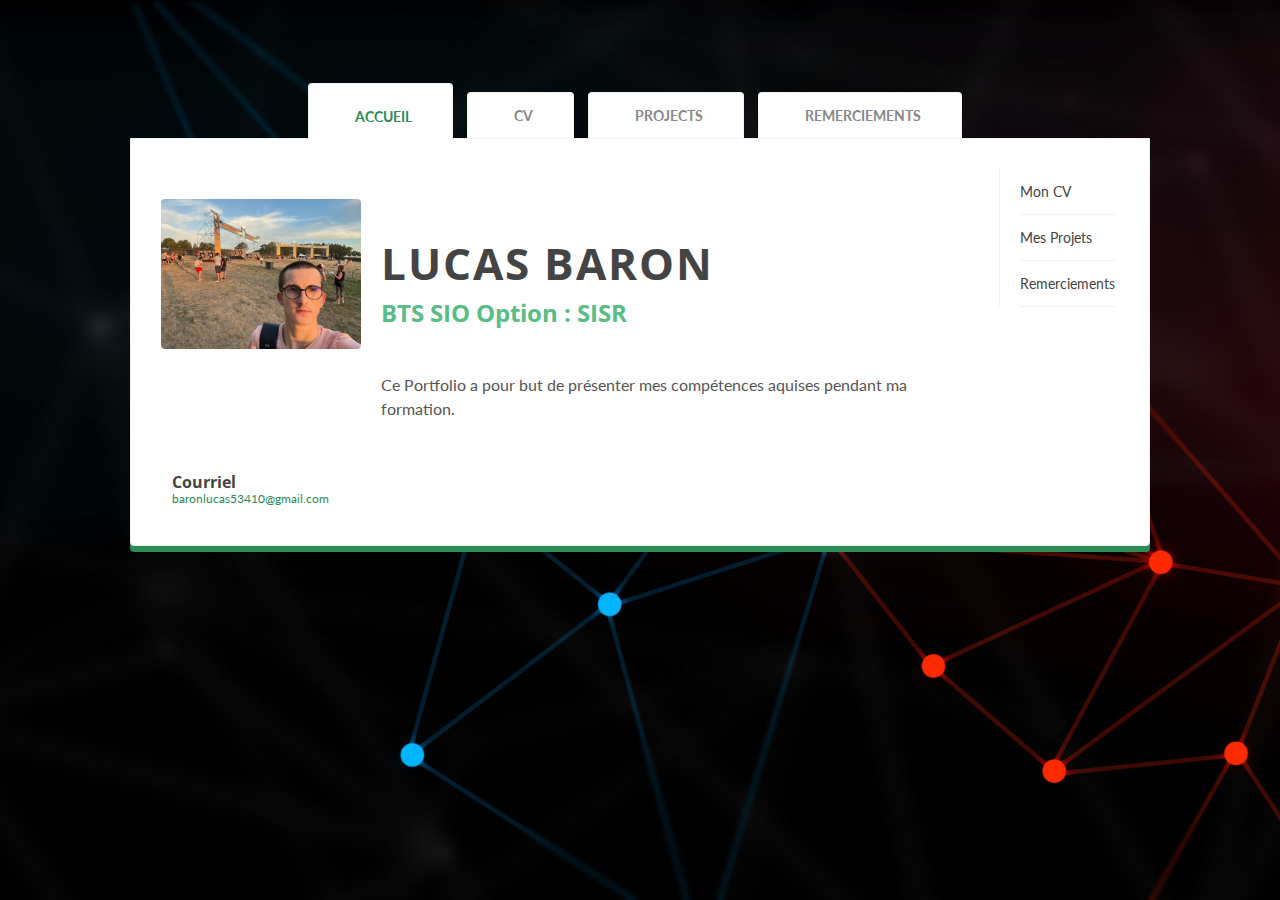
<file: index.html>
<!DOCTYPE html>
<html class="no-js">

<head>
    <!-- Add Your Title -->
    <title> LBaron portfolio </title>

    <!-- All Meta Tags -->
    <meta charset="utf-8">
    <meta http-equiv="X-UA-Compatible" content="IE=edge,chrome=1">
    <meta name="description" content="">
    <meta name="viewport" content="width=device-width">

    <!-- All Link tags -->
    <link rel='shortcut icon' type='image/x-icon' href='favicon.ico' />
    <link rel="apple-touch-icon-precomposed" href="apple-touch-icon-precomposed.png">
    <link rel="apple-touch-icon-precomposed" href="apple-touch-icon-72x72-precomposed.png">
    <link rel="apple-touch-icon-precomposed" href="apple-touch-icon-114x114-precomposed.png">
    <link rel="apple-touch-icon-precomposed" href="apple-touch-icon-144x144-precomposed.png">
    <link href='https://fonts.googleapis.com/css?family=Sofia' rel='stylesheet'>
    <link href='https://fonts.googleapis.com/css?family=Amaranth' rel='stylesheet'>
    <link rel="stylesheet" href="css/normalize.min.css">
    <link rel="stylesheet" href="css/main.css">

    <!-- All script tags -->
    <script>
        document.write('<script src="js/vendor/jquery-1.10.1.min.js"><\/script>')
    </script>
    <script src="js/vendor/jquery.hashchange.min.js"></script>
    <script src="js/vendor/jquery.easytabs.min.js"></script>
    <script src="js/main.js"></script>


</head>

<!-- Start of Body Tag -->

<body class="bg-fixed bg-1">
    <div class="main-container">
        <div class="main wrapper clearfix">

            <!-- Header Start -->
            <header id="header">
                <div id="logo">
                    <h6>
                        CV / défilement des pages / Remerciements
                    </h6>
                    <h4>
                        Tag1 / Tag2
                    </h4>
                </div>
            </header>

            <!-- Text "hello world" -->
            <header id="header">
                <div id="helloworld">
                    <h1>
                        portfolio
                    </h1>
                </div>
            </header>

            <!-- Main Tab Container -->
            <div id="tab-container" class="tab-container">

                <!-- Tab List -->
                <ul class='etabs'>

                    <li class='tab' id="tab-about">
                        <a href="#about">
                            <i class="icon-user"></i>
                            <span>
                Accueil
              </span>
                        </a>
                    </li>

                    <li class='tab'>
                        <a href="#resume">
                            <i class="icon-file-text"></i>
                            <span>
                CV
              </span>
                        </a>
                    </li>

                    <li class='tab'>
                        <a href="#portfolio">
                            <i class="icon-heart"></i>
                            <span>
                Projects
              </span>
                        </a>
                    </li>

                    <li class='tab'>
                        <a href="#contact">
                            <i class="icon-envelope"></i>
                            <span>
                Remerciements
              </span>
                        </a>
                    </li>

                </ul>
                <!-- End Tab List -->

                <!-- ----------------------------------------------------------------------------------- -->
                <!-- Code for differents Tabs strat from here. -->
                <div id="tab-data-wrap">

                    <!-- About Tab Data -->
                    <div id="about">
                        <section class="clearfix">
                            <div class="g2">
                                <div class="photo">
                                    <img src="./images/pp.jpg" alt="Your alt text">
                                </div>
                                <div class="info">
                                    <h2>
                                        <p></p>
                                        Lucas BARON
                                    </h2>
                                    <h4>
                                        BTS SIO Option : SISR
                                    </h4>
                                    <p>
                                        Ce Portfolio a pour but de présenter mes compétences aquises pendant ma formation.
                                    </p>
                                    </p>
                                </div>
                            </div>

                            <div class="g1">
                                <div class="main-links sidebar">
                                    <ul>
                                        <li>
                                            <a href="#resume">
                        Mon CV
                      </a>
                                        </li>
                                        <li>
                                            <a href="#portfolio">
                        Mes Projets
                      </a>
                                        </li>
                                        <li>
                                            <a href="#contact">
                        Remerciements
                      </a>
                                        </li>
                                    </ul>
                                </div>
                            </div>
                            <div class="break">
                            </div>
                            <div class="contact-info">
                                <div class="g1">
                                    <div class="item-box clearfix">
                                        <i class="icon-envelope"></i>
                                        <div class="item-data">
                                            <h3>
                                                <a href="mailto:baronlucas53410@gmail.com">
                          Courriel
                        </a>
                                            </h3>
                                            <p>
                                                baronlucas53410@gmail.com
                                            </p>
                                        </div>
                                    </div>
                                </div>
                                <div class="g1">

                                </div>
                        </section>
                        </div>
                        <!-- End About Tab Data -->
                        <!-- ----------------------------------------------------------------------------------- -->
                        <!-- skills Tab Data -->
                        <div id="resume">
                            <section class="clearfix">
                                <div class="g2">

                                    <img src="./images/LUCAS BARON.png" alt="project image">

                                </div>
                            </section>
                        </div>

                        <!-- End skills Tab Data -->
                        <!-- ----------------------------------------------------------------------------------- -->
                        <!-- Projects Tab Data -->
                        <div id="portfolio">
                            <section class="clearfix">
                                <div class="project-section">
                                    <div class="project-container">
                                        <div class="project-img-container" onclick="document.getElementById('modal-wrapper').style.display='block'">
                                            <img src="./images/p1.jpg" alt="project image">
                                        </div>
                                        <p class="project-title">P1</p>
                                    </div>
                                    <div class="project-container">
                                        <div class="project-img-container" onclick="document.getElementById('modal-wrapper').style.display='block'">
                                            <img src="./images/p2.png" alt="project image">
                                        </div>
                                        <p class="project-title">P2</p>
                                    </div>
                                    <div class="project-container">
                                        <div class="project-img-container" onclick="document.getElementById('modal-wrapper').style.display='block'">
                                            <img src="./images/floor.jpg" alt="project image">
                                        </div>
                                        <p class="project-title">P3</p>
                                    </div>
                                    <div class="project-container">
                                        <div class="project-img-container" onclick="document.getElementById('modal-wrapper').style.display='block'">
                                            <img src="./images/floor.jpg" alt="project image">
                                        </div>
                                        <p class="project-title">P4</p>
                                    </div>
                                    <div class="project-container">
                                        <div class="project-img-container" onclick="document.getElementById('modal-wrapper').style.display='block'">
                                            <img src="./images/floor.jpg" alt="project image">
                                        </div>
                                        <p class="project-title">P5</p>
                                    </div>
                                    <div class="project-container">
                                        <div class="project-img-container" onclick="document.getElementById('modal-wrapper').style.display='block'">
                                            <img src="./images/floor.jpg" alt="project image">
                                        </div>
                                        <p class="project-title">P6</p>
                                    </div>


                                </div>
                                <div id="modal-wrapper" class="modal">

                                    <form class="modal-content animate">

                                        <div class="imgcontainer">
                                            <span onclick="document.getElementById('modal-wrapper').style.display='none'" class="close" title="Close PopUp">&times;</span>
                                            <img src="images/floor.jpg" alt="project" class="avatar">
                                            <h1 class="project_details" style="text-align:center">Project Details</h1>
                                        </div>

                                        <div class="container">
                                            <input type="text" placeholder="Project Name" name="uname" readonly>
                                            <textarea class="project_description" rows="3" placeholder="Project Description" readonly></textarea>
                                            <input type="url" placeholder="Project Link" readonly>
                                            <input type="text" placeholder="Languages used" readonly>
                                            <button class="project_submit" type="submit">Submit</button>
                                        </div>

                                    </form>

                                </div>
                            </section>
                        </div>
                        <!-- End Projects tab -->
                        <!-- ----------------------------------------------------------------------------------- -->
                        <!-- Contact Tab Data -->
                        <div id="contact">
                            <section class="clearfix">
                                <div class="g1">
                                    <div class="sny-icon-box">
                                        <div class="sny-icon">
                                            <i class="icon-globe"></i>
                                        </div>

                                    </div>
                                </div>
                                <div class="g1">
                                    <div class="sny-icon-box">
                                        <div class="sny-icon">
                                            <i class="icon-phone"></i>
                                        </div>
                                        <div class="sny-icon-content">
                                            <h4>
                                                Je remercie
                                            </h4>
                                            <p>
                                                <br />Arnaud BOUTFOL (Manager Informatique)<br />l'Equipe pédagigique de l'IIA
                                            </p>
                                        </div>
                                    </div>
                                </div>
                                <div class="g1">
                                    <div class="sny-icon-box">
                                        <div class="sny-icon">
                                            <i class="icon-user"></i>
                                        </div>

                                    </div>
                                </div>
                                <div class="break"></div>
                            </section>
                        </div>
                        <!-- End Contact Data -->
                        <!-- ----------------------------------------------------------------------------------- -->
                    </div>
                </div>
</body>

</html>
</file>
<file: css/main.css>
@import url(http://fonts.googleapis.com/css?family=Open+Sans:400,700);
@import url(http://fonts.googleapis.com/css?family=Lato:400,700);
*,
*:before,
*:after {
    -moz-box-sizing: border-box;
    -webkit-box-sizing: border-box;
    box-sizing: border-box;
    margin: 0;
    padding: 0;
}


/* HTML5 DECLARATIONS */

article,
aside,
details,
figcaption,
figure,
footer,
header,
hgroup,
menu,
nav,
section,
dialog {
    display: block
}

audio[controls],
canvas,
video {
    display: inline-block;
    *display: inline;
    zoom: 1
}


/* BASE */

html {
    height: 100%;
    font-size: 100%;
    overflow-y: scroll;
    -webkit-text-size-adjust: 100%
}


/* Force scrollbar in non-IE and Remove iOS text size adjust without disabling user zoom */

body {
    margin: 0;
    min-height: 100%;
    -webkit-font-smoothing: antialiased;
    text-rendering: optimizeLegibility;
    color: #666
}


/* Improve default text rendering, handling of kerning pairs and ligatures */


/* DEFAULT FONT SETTINGS */


/* 16px base font size with 150% (24px) friendly, unitless line height and margin for vertical rhythm */


/* Font-size percentage is based on 16px browser default size */

body,
button,
input,
select,
textarea {
    font: 100% 'Lato', sans-serif;
    *font-size: 1em;
    color: #555
}


/* IE7 and older can't resize px based text */

p,
blockquote,
q,
pre,
address,
hr,
code,
samp,
dl,
ol,
ul,
form,
table,
fieldset,
menu,
img {
    margin: 0 0 1.5em;
    padding: 0
}


/* TYPOGRAPHY */


/* Composed to a scale of 12px, 14px, 16px, 18px, 21px, 24px, 36px, 48px, 60px and 72px */

h1,
h2,
h3,
h4,
h5,
h6 {
    font-family: 'Open Sans', sans-serif;
    color: #444;
}

h1 {
    margin: 0;
    font-size: 4.75em;
    line-height: 1.2em;
    margin-bottom: 0.4em
}


/* 60px / 72px */

h2 {
    margin: 0;
    font-size: 2.75em;
    line-height: 1.3em;
    margin-bottom: 0.5em
}


/* 48px / 48px */

h3 {
    margin: 0;
    font-size: 2.25em;
    line-height: 1.3333333333333333333333333333333em;
    margin-bottom: 0.6667em
}


/* 36px / 48px */

h4 {
    margin: 0;
    font-size: 1.5em;
    line-height: 1em;
    margin-bottom: 1em
}


/* 24px / 24px */

h5 {
    margin: 0;
    font-size: 1.3125em;
    line-height: 1.1428571428571428571428571428571em;
    margin-bottom: 1.1428571428571428571428571428571em
}


/* 21px / 24px */

h6 {
    margin: 0;
    font-size: 2.75em;
    line-height: 1.2em;
    margin-bottom: 0.4em
}


/* 18px / 24px */

h7 {
    margin: 0;
    font-size: 0.5em;
    line-height: 1.3em;
    margin-bottom: 0.5em
}

p,
ul,
blockquote,
pre,
th,
label {
    margin: 0;
    font-size: 1em;
    line-height: 1.5em;
    margin-bottom: 1.5em
}


/* 16px / 24px */

small,
p.small {
    margin: 0;
    font-size: 0.875em;
    line-height: 1.7142857142857142857142857142857em;
    margin-bottom: 1.7142857142857142857142857142857em
}


/* 14px / 24px */


/* CODE */

pre {
    white-space: pre;
    white-space: pre-wrap;
    word-wrap: break-word
}


/* Allow line wrapping of 'pre' */

pre,
code,
kbd,
samp {
    font-size: 1em;
    line-height: 1.5em;
    margin-bottom: 1.5em;
    font-family: Menlo, Consolas, 'DejaVu Sans Mono', Monaco, monospace
}


/* TABLES */

table {
    border-collapse: collapse;
    border-spacing: 0;
    margin-bottom: 1.5em;
    display: flex;
    margin-left: 105px;
}

th {
    text-align: left
}

th {
    padding: 800px;
    border-bottom: 0 solid #333
}


/* FORMS */

form {
    margin: 0
}

fieldset {
    border: 0;
    padding: 0
}

textarea {
    overflow: auto;
    vertical-align: top
}

legend {
    *margin-left: -.75em
}

button,
input,
select,
textarea {
    vertical-align: baseline;
    *vertical-align: middle
}


/* IE7 and older */

button,
input {
    line-height: normal;
    *overflow: visible
}

button,
input[type="button"],
input[type="reset"],
input[type="submit"] {
    cursor: pointer;
    -webkit-appearance: button
}

input[type="checkbox"],
input[type="radio"] {
    box-sizing: border-box
}

input[type="search"] {
    -webkit-appearance: textfield;
    -moz-box-sizing: content-box;
    -webkit-box-sizing: content-box;
    box-sizing: content-box
}

input[type="search"]::-webkit-search-decoration {
    -webkit-appearance: none
}

button::-moz-focus-inner,
input::-moz-focus-inner {
    border: 0;
    padding: 0
}


/* QUOTES */

blockquote,
q {
    quotes: none
}

blockquote:before,
blockquote:after,
q:before,
q:after {
    content: '';
    content: none
}

blockquote,
q,
cite {
    font-style: italic
}

blockquote {
    padding-left: 1.5em;
    border-left: 3px solid #ccc
}

blockquote>p {
    padding: 0
}


/* LISTS */

ul,
ol {
    list-style-position: inside;
    padding: 0
}

li ul,
li ol {
    margin: 0 1.5em
}

dl dd {
    margin-left: 1.5em
}

dt {
    font-family: Futura, "Century Gothic", AppleGothic, sans-serif
}


/* HYPERLINKS */

a {
    text-decoration: none;
    color: #444;
    -webkit-transition: color 0.1s linear, border 0.1s linear, opacity 0.1s linear, background-color 0.1s linear;
    -moz-transition: color 0.1s linear, border 0.1s linear, opacity 0.1s linear, background-color 0.1s linear;
    -ms-transition: color 0.1s linear, border 0.1s linear, opacity 0.1s linear, background-color 0.1s linear;
    -o-transition: color 0.1s linear, border 0.1s linear, opacity 0.1s linear, background-color 0.1s linear;
    transition: color 0.1s linear, border 0.1s linear, opacity 0.1s linear, background-color 0.1s linear;
}

a:hover,
a:focus,
a:active {
    text-decoration: none;
    border: none;
    color: #2E8B57;
}


/* MEDIA */

figure {
    margin: 0
}

img,
object,
embed,
video {
    max-width: 100%;
    _width: 100%
}


/* Fluid images */

img {
    border: 0;
    -ms-interpolation-mode: bicubic
}


/* Improve IE's resizing of images */

svg:not(:root) {
    overflow: hidden
}


/* Correct IE9 overflow */


/* ABBREVIATION */

abbr[title],
dfn[title] {
    border-bottom: 1px dotted #333;
    cursor: help
}


/* MARKED/INSERTED/DELETED AND SELECTED TEXT */

ins,
mark {
    text-decoration: none
}

mark {
    background: #c47529
}

ins {
    background: #d49855
}

del {
    text-decoration: line-through
}

::-moz-selection {
    background: #2E8B57;
    color: #fff;
    text-shadow: none
}


/* selected text */

::selection {
    background: #2E8B57;
    color: #fff;
    text-shadow: none
}


/* selected text */


/* OTHERS */

strong,
b,
dt {
    font-weight: bold
}

dfn {
    font-style: italic
}

var,
address {
    font-style: normal
}

sub,
sup {
    font-size: 75%;
    line-height: 0;
    position: relative;
    vertical-align: baseline
}


/* Position 'sub' and 'sup' without affecting line-height */

sup {
    top: -0.5em
}


/* Move superscripted text up */

sub {
    bottom: -0.25em
}


/* Move subscripted text down */

span.amp {
    font-family: Adobe Caslon Pro, Baskerville, "Goudy Old Style", "Palatino", "Palatino Linotype", "Book Antiqua", Georgia, "Times New Roman", Times, serif;
    font-style: italic;
    font-size: 110%;
    line-height: 0;
    position: relative;
    vertical-align: baseline
}


/* Best available ampersand */


/* MICRO CLEARFIX HACK */

.cf:before,
.cf:after {
    content: "";
    display: table
}


/* For modern browsers */

.cf:after {
    clear: both
}

.cf {
    zoom: 1
}


/* For IE 6/7 (trigger hasLayout) */


/* DEFAULT MOBILE STYLE */

body {
    width: 92%;
    margin: 0 auto
}


/* Center page without wrapper */


/* column grid */

.g1,
.g2,
.g3 {
    display: block;
    position: relative;
    margin-left: 1%;
    margin-right: 1%
}


/* 1 column grid */

.g1,
.g2,
.g3 {
    width: 98.0%
}


/* Wrapper */

.main {
    padding-top: 50px;
    max-width: 1020px;
}

.wrapper {
    margin: 0 auto;
    flex-wrap: wrap;
}


/* Utility */

.chromeframe {
    margin: 0.2em 0;
    background: #ccc;
    color: #000;
    padding: 0.2em 0;
}

.clear {
    clear: both;
}

.bg-fixed {
    background-repeat: no-repeat;
    background-attachment: fixed;
    background-position: center center;
    -webkit-background-size: cover;
    -moz-background-size: cover;
    -o-background-size: cover;
    background-size: cover;
}

.clearfix:after {
    content: ".";
    visibility: hidden;
    display: block;
    height: 0;
    clear: both;
}

.no-list {
    margin: 0px;
    padding: 0px;
    list-style: none;
}

.break {
    padding-bottom: 1em;
    clear: both;
}


/* Backgrounds */

.bg-1 {
    background-image: url('../images/floor.jpg');
}


/* Header */

#header {
    margin-bottom: 2em;
}

#header #logo {
    text-align: center;
    display: none;
}

#header #helloworld {
    text-align: center;
    display: none;
}

#header h4 {
    margin-bottom: 0px;
}

#header .visible {
    opacity: 1;
}


/* Tabs */

.etabs {
    margin: 0;
    padding: 0px;
    text-align: center;
}

.etabs li span {
    display: none;
}

#tab-data-wrap {
    padding: 30px 20px;
    background: #fff;
    border: 1px solid #f1f1f1;
    box-shadow: 0px 6px #2E8B57;
    border-radius: 0px 0px 4px 4px;
}

.tab {
    display: inline-block;
    zoom: 1;
    *display: inline;
    background: #fff;
    border: solid 1px #f1f1f1;
    border-bottom: 0px;
    border-radius: 4px 4px 0 0;
    -moz-border-radius: 4px 4px 0 0;
    -webkit-border-radius: 4px 4px 0 0;
    margin-right: 10px;
}

.tab a {
    font-weight: bold;
    text-transform: uppercase;
    font-size: 14px;
    display: block;
    padding: 2px 10px;
    outline: none;
    color: #888;
    text-decoration: none;
}

.tab a:hover {
    text-decoration: none;
}

.tab.active {
    background: #fff;
    position: relative;
    top: 1px;
    border-color: #f1f1f1;
    border-bottom: none;
}

.tab a.active {
    padding-top: 10px;
    color: #2E8B57;
}

.tab a i {
    font-size: 16px;
    margin-right: 0px;
}


/* Photo */

.photo {
    float: left;
    height: 200px;
    width: 200px;
    margin-right: 20px;
    margin-top: 30px;
    overflow: hidden;
}

.photo img {
    -webkit-border-radius: 4px;
    -moz-border-radius: 4px;
    border-radius: 4px;
    width: 100%;
}

.info h1,
#header h1 {
    text-transform: uppercase;
    letter-spacing: 2px;
    margin-bottom: .3em;
    color: #fff;
}

.info h2,
#header h2 {
    text-transform: uppercase;
    letter-spacing: 2px;
    margin-bottom: .2em;
    margin-top: 0.5em;
}

.info h4,
#header h4 {
    color: #59BD85;
    margin-bottom: 2em;
}

.info h6,
#header h6 {
    text-transform: uppercase;
    letter-spacing: 2px;
    margin-bottom: .3em;
    color: #fff;
}

.info h7,
#header h7 {
    text-transform: uppercase;
    letter-spacing: 2px;
    margin-bottom: .2em;
    margin-top: 0.5em;
    color: #fff;
}


/* Contact */

.main-links ul {
    list-style: none outside none;
    margin: 0;
    padding: 0;
}

.main-links ul li {
    border-bottom: 1px solid #F1F1F1;
    padding: 10px 0;
}

.main-links ul li a {
    font-size: 14px;
}


/* Icon Styling */

.contact-info i {
    color: #333;
    font-size: 46px;
}


/* Item Box */

.item-box {
    padding: 6px 6px 6px 10px;
    border: 1px solid #fff;
    -webkit-border-radius: 4px;
    -moz-border-radius: 4px;
    border-radius: 4px;
}

.item-box i {
    float: left;
    margin-right: 12px;
}

.item-box .item-data {
    margin-top: 6px;
}

.item-box .item-data h3 {
    line-height: 1em;
    margin: 3px 0px 0px 0px;
    font-size: 1em;
}

.item-box .item-data p {
    margin: 0px;
    font-size: 12px;
    color: #2E8B57;
    text-decoration-style: bold;
}


/* WorkExperience */

.work li {
    border-bottom: 1px solid #f1f1f1;
    margin-bottom: 2em;
}

.work li span {
    float: right;
}

.work li h5 {
    float: left;
}

.work li p {
    clear: both;
}


/* Portfolio */

.image {
    position: relative;
}

.image img {
    margin: 0px;
    width: 100%;
}

.image-overlay {
    position: absolute;
    z-index: 5;
    top: 0;
    overflow: hidden;
    width: 100%;
    height: 99%;
    background-color: rgba(231, 76, 60, .6);
    text-align: center;
    opacity: 0;
    filter: alpha(opacity=0);
    -webkit-transition: all 450ms ease-out 0s;
    -moz-transition: all 450ms ease-out 0s;
    -o-transition: all 450ms ease-out 0s;
    transition: all 450ms ease-out 0s;
    -webkit-transform: rotateY(180deg);
    -moz-transform: rotateY(180deg);
    -ms-transform: rotateY(180deg);
    transform: rotateY(180deg);
}

.image:hover .image-overlay {
    opacity: 1;
    filter: alpha(opacity=100);
    -webkit-transform: rotateY(0deg);
    -moz-transform: rotateY(0deg);
    -ms-transform: rotateY(0deg);
    transform: rotateY(0deg);
}

.image-overlay .image-link {
    position: relative;
    top: 50%;
    display: inline-block;
    margin-top: -20px;
}


/* Icon Box */

.sny-icon {
    display: block;
    margin-bottom: 1em;
    text-align: center;
}

.sny-icon i {
    display: inline-block;
    font-size: 60px;
}

.sny-icon-content {
    text-align: center;
}

.sny-icon-content h4 {
    margin-bottom: 6px;
}

.sny-icon-content p {
    margin-bottom: 0px;
}


/* Buttons */

.btn {
    display: inline-block;
    margin: 0 10px 10px 0;
    padding: 14px 20px;
    background: #E74C3C;
    color: #fff;
    font-weight: bold;
    font-size: 13px;
    font-family: 'Open Sans', sans-serif;
    line-height: 1;
    *display: inline;
    *zoom: 1;
    position: relative;
    text-transform: uppercase;
    -webkit-transition: all 0.3s;
    -moz-transition: all 0.3s;
    transition: all 0.3s;
}

.btn:hover {
    color: #ccc;
}


/* Labels */

.label {
    display: inline;
    padding: .25em .6em;
    font-size: 90%;
    font-weight: 500;
    line-height: 1;
    color: #ffffff;
    text-align: center;
    white-space: nowrap;
    vertical-align: baseline;
    border-radius: .25em;
}

.label-info {
    background-color: #444445E6;
}

.label-info[href]:hover,
.label-info[href]:focus {
    background-color: #31b0d5;
}

.label[href]:hover,
.label[href]:focus {
    color: #ffffff;
    text-decoration: none;
    cursor: pointer;
}

.label-default {
    background-color: #999999;
}

.label-default[href]:hover,
.label-default[href]:focus {
    background-color: #808080;
}

.label-danger {
    background-color: #d9534f;
}

.label-danger[href]:hover,
.label-danger[href]:focus {
    background-color: #c9302c;
}

.label-success {
    background-color: #5cb85c;
}

.label-success[href]:hover,
.label-success[href]:focus {
    background-color: #449d44;
}

.label-warning {
    background-color: #f0ad4e;
}

.label-warning[href]:hover,
.label-warning[href]:focus {
    background-color: #ec971f;
}


/* Project */

.project-section {
    display: grid;
    grid-template-columns: auto auto auto;
    grid-gap: 1.5rem;
    justify-content: center;
    align-items: center;
}

.project-container {
    max-width: 240px;
    border-radius: 5px;
    background-color: #5cb85c;
    color: #fff;
    cursor: pointer;
    box-shadow: 2px 2px 5px 3px #5cb85c27;
}

.project-img-container {
    width: 100%;
    border-radius: 5px 5px 0px 0px;
}

.project-img-container img {
    width: 100%;
    border-radius: 5px 5px 0px 0px;
    margin-bottom: 0px;
}

.project-title {
    text-align: center;
    margin: 1.2rem auto;
    font-size: 1.2rem;
    font-weight: 600;
}

.project_details {
    text-align: center;
    display: block;
    font-size: 2em;
    margin: 0;
    font-weight: bold;
}

input[type=text],
.project_description,
input[type=url] {
    width: 85%;
    padding: 12px 20px;
    margin: 5px 26px;
    display: inline-block;
    border: 1px solid #ccc;
    box-sizing: border-box;
    font-size: 16px;
}

.project_description {
    max-width: 85%;
}


/* Set a style for all buttons */

.project_submit {
    background-color: #4CAF50;
    color: white;
    padding: 14px 20px;
    margin: 5px 26px;
    border: none;
    cursor: pointer;
    width: 85%;
    font-size: 20px;
}

.project_submit:hover {
    opacity: 0.8;
}


/* Center the image and position the close button */

.imgcontainer {
    text-align: center;
    margin: 12px 0 6px 0;
    position: relative;
}

.avatar {
    width: 175px;
    height: 175px;
    border-radius: 50%;
    margin: 0;
}


/* The Modal (background) */

.modal {
    display: none;
    position: fixed;
    z-index: 1;
    left: 0;
    top: 0;
    width: 100%;
    height: 100%;
    overflow: auto;
    background-color: rgba(0, 0, 0, 0.4);
}


/* Modal Content Box */

.modal-content {
    background-color: #fefefe;
    margin: 1% auto 1% auto;
    border: 1px solid #888;
    width: 30%;
    padding-bottom: 20px;
}


/* The Close Button (x) */

.close {
    position: absolute;
    right: 25px;
    top: 0;
    color: #000;
    font-size: 35px;
    font-weight: bold;
}

.close:hover,
.close:focus {
    color: red;
    cursor: pointer;
}


/* Add Zoom Animation */

.animate {
    animation: zoom 0.6s
}

@keyframes zoom {
    from {
        transform: scale(0)
    }
    to {
        transform: scale(1)
    }
}


/* Meters */

.meter {
    height: 24px;
    /* Can be anything */
    position: relative;
    border: 1px solid #f1f1f1;
    -moz-border-radius: 4px;
    -webkit-border-radius: 4px;
    border-radius: 4px;
    margin-bottom: 1em;
}

.meter>span {
    display: block;
    height: 100%;
    -moz-border-radius: 4px;
    -webkit-border-radius: 4px;
    border-radius: 4px;
    position: relative;
    overflow: hidden;
}

.meter>span>span {
    margin-left: 4px;
    color: #fff;
}

.animate>span:after {
    display: none;
}

@keyframes move {
    0% {
        background-position: 0 0;
    }
    100% {
        background-position: 50px 50px;
    }
}

.emerald>span {
    background-color: #2E8B57;
}

.carrot>span {
    background-color: #e67e22;
}

.wisteria>span {
    background-color: #8e44ad;
}

.sunflower>span {
    background-color: #f1c40f;
}

.midnight>span {
    background-color: #2c3e50;
}

.pomengrate>span {
    background-color: #c0392b;
}

.asbestos>span {
    background-color: #7f8c8d;
}

.nostripes>span>span,
.nostripes>span:after {
    animation: none;
    -webkit-animation: none;
    background-image: none;
}


/* Footer */

footer {
    text-align: center;
    margin-top: 2em;
    padding: 10px;
    background: rgba(255, 255, 255, .8);
    box-shadow: 0px 4px #ccc;
    color: #333;
    -moz-border-radius: 4px;
    -webkit-border-radius: 4px;
    border-radius: 4px;
}

footer p {
    margin-bottom: 0px;
}


/* media Queries

FOLDING FLUID GRID
< 767px         - 1-Column Fluid Grid
768px - 1023px  - 2-Column Fluid Grid
> 1024px            - 3-Column Fluid Grid
Change widths as necessary
------------------------------------------- */


/* SMALL TABLET */

@media only screen and (max-width: 600px) {
    .etabs>li span {
        display: block;
    }
    .project-section {
        grid-template-columns: auto;
    }
    .project-container {
        max-width: 200px;
    }
}


/* TABLET/NETBOOK */

@media only screen and (min-width: 768px) {
    /* Sidebar */
    .sidebar {
        padding-left: 20px;
        border-left: 1px solid #f1f1f1;
    }
    /* COLUMN GRID */
    .g1,
    .g2,
    .g3 {
        /* display: inline; */
        float: left;
    }
    /* 2 COLUMN GRID */
    .g1 {
        width: 48.0%
    }
    .g2 {
        width: 48.0%
    }
    .g3 {
        width: 98.0%
    }
}


/* progress bar */

.progress-item {
    position: relative;
}

.progress-item .progress-title {
    font-size: 12px;
    font-weight: 400;
    display: inline-block;
    margin-bottom: 5px;
}

.progress-item .progress {
    height: 2px;
    box-shadow: none;
    border-radius: 0;
    background: transparent;
}

.progress-item .progress-bar {
    background-color: #ff5722;
    box-shadow: none;
    text-align: right;
}

.progress-item .progress-percent {
    font-size: 10px;
    background-color: #313131;
    position: absolute;
    top: 5px;
    padding: 0 8px;
    border-radius: 3px;
}

.progress-item .progress-percent::before {
    content: "";
    position: absolute;
    left: 0;
    bottom: -4px;
    border-top: 6px solid #313131;
    border-right: 8px solid transparent;
}

@media (max-width: 768px) {
    .progress-wrapper {
        margin-bottom: 50px;
    }
}


/* LANDSCAPE TABLET/NETBOOK/LAPTOP */

@media only screen and (min-width: 1024px) {
    .etabs>li span {
        display: inline;
    }
    .tab a i {
        font-size: 16px;
        margin-right: 6px;
    }
    .tab a {
        padding: 10px 40px 10px 40px;
    }
    .tab a.active {
        padding-top: 20px;
    }
    /* 3 COLUMN GRID */
    .g1 {
        width: auto
    }
    .g2 {
        width: 83.667%;
    }
    #resume .clearfix {
        padding-left: 13%;
    }
    .g3 {
        width: 98.0%
    }
}


/* PRINT */

@media print {
    * {
        background: transparent !important;
        color: black !important;
        text-shadow: none !important;
        filter: none !important;
        -ms-filter: none !important
    }
    /* Black prints faster */
    a,
    a:visited {
        color: #444 !important;
        text-decoration: underline
    }
    a[href]:after {
        content: " ("attr(href) ")"
    }
    abbr[title]:after {
        content: " ("attr(title) ")"
    }
    .ir a:after,
    a[href^="javascript:"]:after,
    a[href^="#"]:after {
        content: ""
    }
    /* Don't print links for images, javascript or internal links */
    pre,
    blockquote {
        border: 1px solid #999;
        page-break-inside: avoid;
    }
    thead {
        display: table-header-group;
    }
    /* Repeat header row at top of each printed page */
    tr,
    img {
        page-break-inside: avoid;
    }
    img {
        max-width: 100% !important;
    }
    @page {
        margin: 0.5cm
    }
    p,
    h2,
    h3 {
        orphans: 3;
        widows: 3
    }
    h2,
    h3 {
        page-break-after: avoid
    }
}

.project-div {
    background-color: #4AB478;
    text-align: center;
    padding: 10px;
}

.image {
    height: 100px;
    background-color: white;
    margin-bottom: 10px;
    font-family: Sofia;
    text-align: center;
    padding-top: 30px;
    font-size: 20px;
    font-weight: bold;
}

.data {
    font-size: 150%;
    font-family: 'Amaranth';
    color: white;
}

td {
    padding: 20px;
    width: 250px;
    height: 200px;
}

tbody {
    display: table-row-group;
    vertical-align: middle;
    display: grid;
}
</file>
